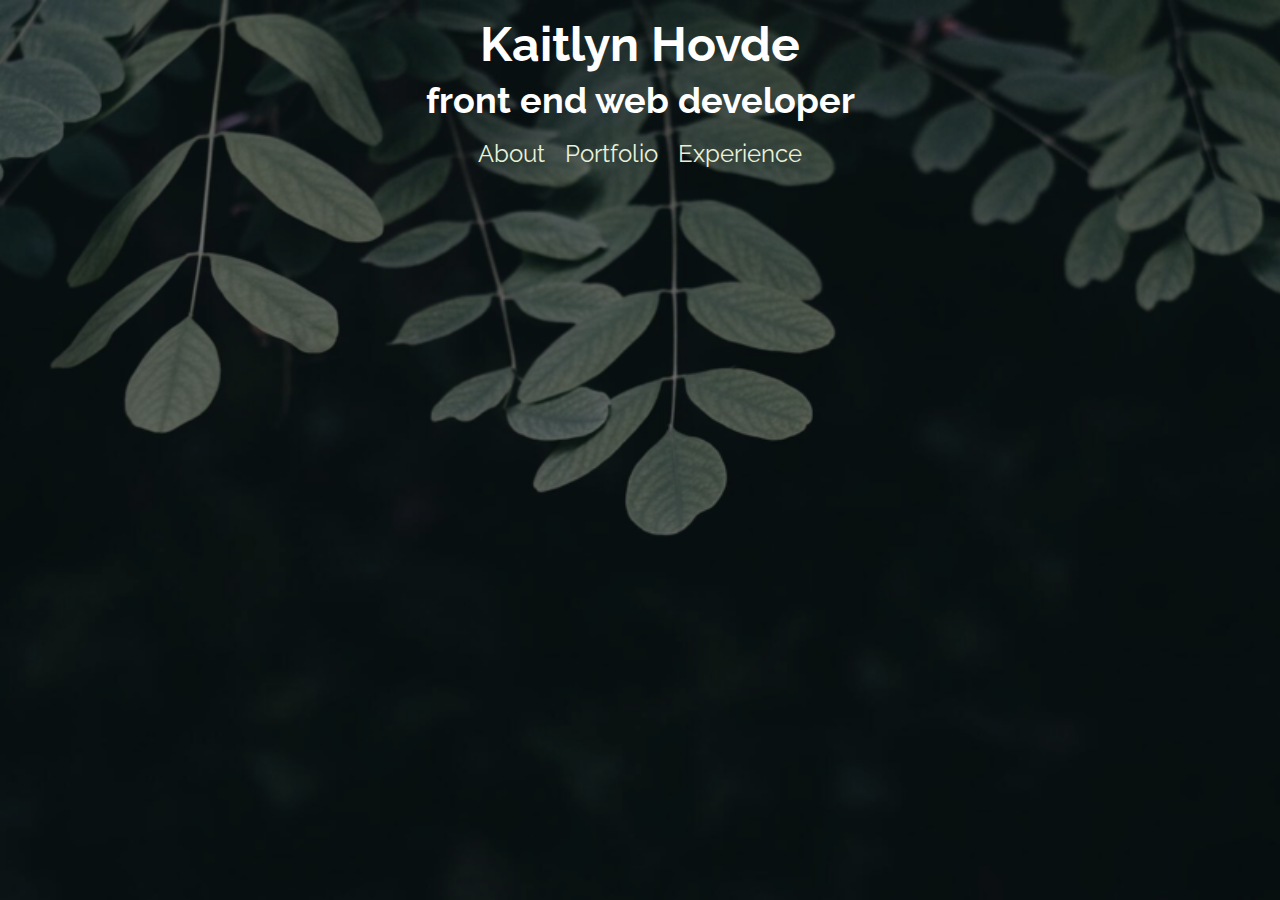
<file: index.html>
<!DOCTYPE html>
<html>
<head>
    <meta charset="UTF-8">
    <meta name="description" content="biography">
    <meta content="width=device-width, initial-scale=1" name="viewport" />
    <link rel="stylesheet" href="style.css">
    <link rel="preconnect" href="https://fonts.googleapis.com">
    <link rel="preconnect" href="https://fonts.gstatic.com" crossorigin>
    <link href="https://fonts.googleapis.com/css2?family=Raleway:wght@100;400;600&display=swap" rel="stylesheet">
    <title>Home - Kaitlyn Hovde</title>
</head>
<body class="home">
    <header>
    <div id="welcome" class="welcome">
        <h1>Kaitlyn Hovde</h1>
        <h2>front end web developer</h2>
        <!-- <h3>where would you like to begin?</h3> -->
        <nav>
            <div class="nav">
                <a href="about.html" class="link link-hover">About</a>
                <a href="portfolio.html" class="link link-hover">Portfolio</a>
                <a href="experience.html" class="link link-hover">Experience</a>
                <a href="contact.html" class="link link-hover" id="contact-link">Contact</a>
            </div>
        </nav>
    </div>
    </header>

    <script src="script.js"></script>
</body>
</html>
</file>
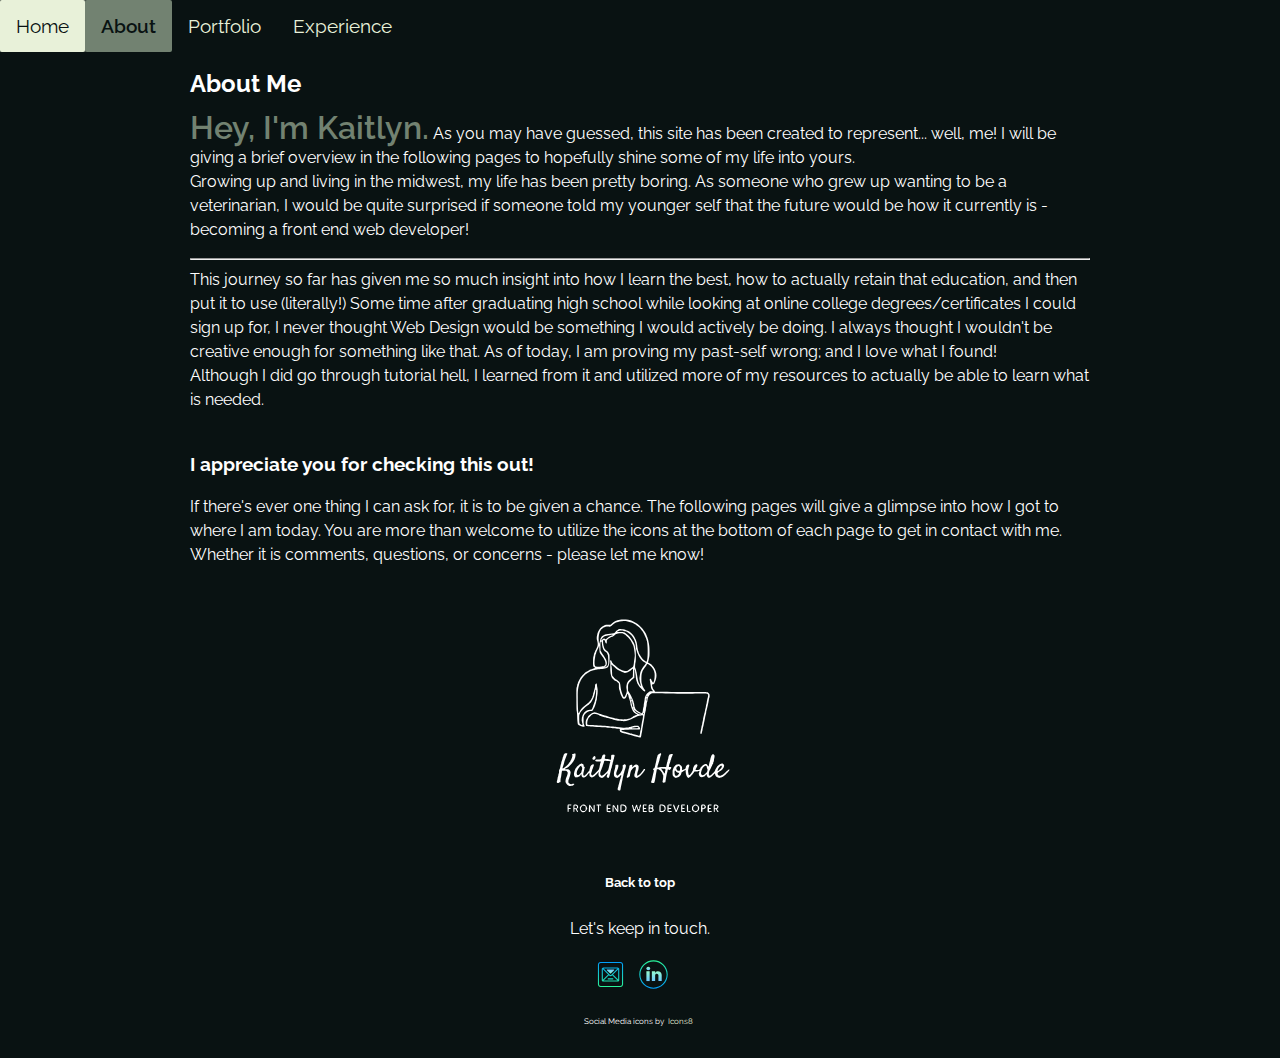
<file: about.html>
<!DOCTYPE html>
<html lang="en">
    <head>
        <meta charset="UTF-8">
        <meta http-equiv="X-UA-Compatible" content="IE=edge">
        <meta name="viewport" content="width=device-width, initial-scale=1.0">
        <link rel="stylesheet" href="style.css">
        <link rel="preconnect" href="https://fonts.googleapis.com">
        <link rel="preconnect" href="https://fonts.gstatic.com" crossorigin>
        <link href="https://fonts.googleapis.com/css2?family=Raleway:wght@100;400;600&display=swap" rel="stylesheet">
        <link rel="stylesheet" href="https://cdnjs.cloudflare.com/ajax/libs/font-awesome/4.7.0/css/font-awesome.min.css">
        <title>About Me - Kaitlyn Hovde</title>
    </head>

    <!-- top navigation bar -->
        <div class="topnav">
            <div id="myLinks">
            <a href="index.html" class="link link-hover">Home</a>
            <a href="about.html" class="link link-hover active">About</a>
            <a href="portfolio.html" class="link link-hover">Portfolio</a>
            <a href="experience.html" class="link link-hover">Experience</a>
            <a href="contact.html" class="link link-hover" id="contact-link">Contact</a>
        </div>
            <a href="javascript:void(0);" class="icon" onclick="myFunction()">
                <i class="fa fa-bars"></i>
            </a>
        </div>

    <!-- content -->

    <body>
        <div class="grid-area content">
            <div id="about-me" class="about-me">
                <h2>About Me</h2>
                <p><b class="fancy">Hey, I'm Kaitlyn.</b> As you may have guessed, this site has been created to represent... well, me! I will be giving a brief overview in the following pages to hopefully shine some of my life into yours. <br>
                Growing up and living in the midwest, my life has been pretty boring. As someone who grew up wanting to be a veterinarian, I would be quite surprised if someone told my younger self that the future would be how it currently is - becoming a front end web developer! <br> <hr>
                This journey so far has given me so much insight into how I learn the best, how to actually retain that education, and then put it to use (literally!) Some time after graduating high school while looking at online college degrees/certificates I could sign up for, I never thought Web Design would be something I would actively be doing. I always thought I wouldn't be creative enough for something like that. As of today, I am proving my past-self wrong; and I love what I found! <br>
                Although I did go through tutorial hell, I learned from it and utilized more of my resources to actually be able to learn what is needed.</p>
            
            
            <div class="aside">            
                <h3>I appreciate you for checking this out! </h3> 
                
                <aside class="aside-lowered">If there's ever one thing I can ask for, it is to be given a chance. The following pages will give a glimpse into how I got to where I am today. You are more than welcome to utilize the icons at the bottom of each page to get in contact with me. Whether it is comments, questions, or concerns - please let me know! </aside>
            </div>
        </div>
    <script src="script.js"></script>        
    </body>



    <footer>
        <div class="footer">
            <img src="svgs/logo-white.svg" height=250px alt="girl with laptop, kaitlyn hovde front end web developer" class="logo">
            <h5 class="link-hover" onclick="toTop()">Back to top</h5>
            <!-- <hr> -->
            <p>Let's keep in touch.</p>
            <div id="contact" class="contact">
                <a href="mailto:kaitlyn.hovde16@3gmail.com" target="_blank"><img src="svgs/gradient-mail-100.svg" height="35px" alt="Email Me" class="email center img-shadow"/></a>
                <a href="https://www.linkedin.com/in/kaitlyn-hovde/" target="_blank"><img src="svgs/gradient2-linkedin-circled-100.svg" height="35px" alt="LinkedIn" class="linkedIn center img-shadow"/></a>
                <a href="https://github.com/hovdek" target="_blank"><img src="svgs/gradient2-github-100.svg" height="35px" alt="Instagram" class="instagram center img-shadow"/></a>               
                <a href="https://www.twitter.com/shadowcodejutsu" target="_blank"><img src="svgs/gradient2-twitter-circled-100.svg" height="35px" alt="Twitter" class="twitter center img-shadow"/></a>     
                <a href="http://kaitlynhovde.wordpress.com" target="_blank"><img src="svgs/gradient-wordpress-100.svg" height="35px" alt="Wordpress" class="wordpress center img-shadow"/></a>        
                <a href="https://www.instagram.com/kthovde/" target="_blank"><img src="svgs/gradient2-instagram-100.svg" height="35px" alt="Instagram" class="instagram center img-shadow"/></a>

            </div>   
            <div class="icon-credit">Social Media icons by <a target="_blank" href="https://icons8.com" class="link-hover">Icons8</a></div> 
        </div>
    </footer>

</html>
</file>
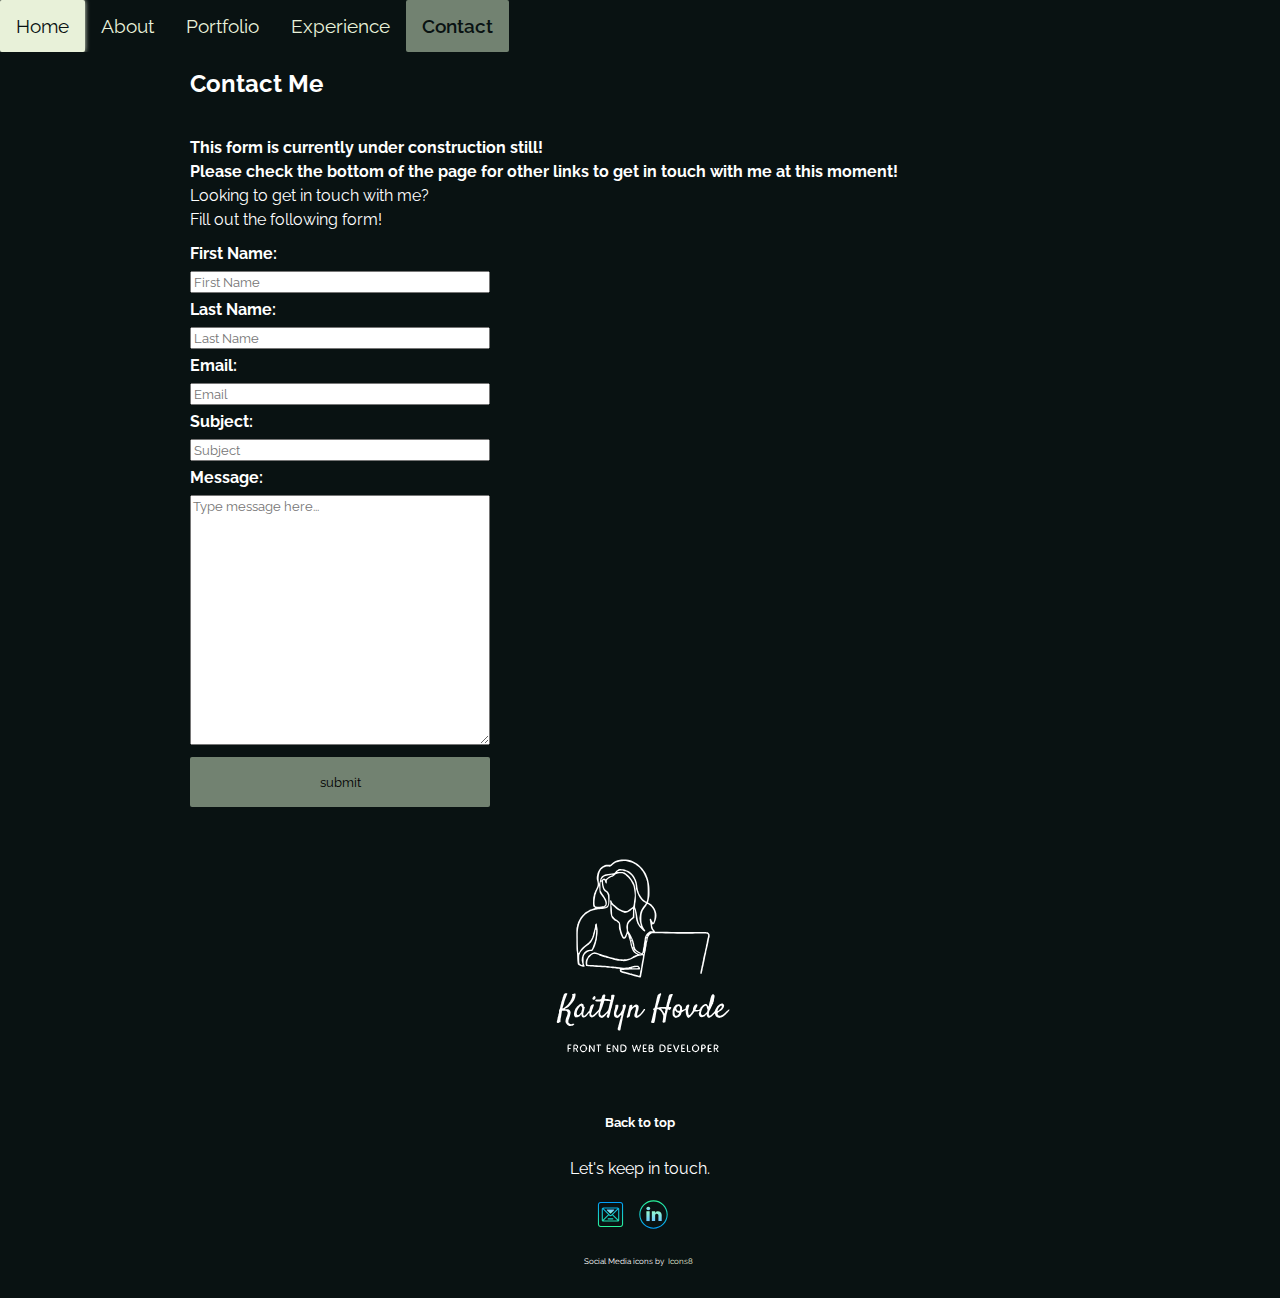
<file: contact.html>
<!DOCTYPE html>
<html lang="en">
    <head>
        <meta charset="UTF-8">
        <meta http-equiv="X-UA-Compatible" content="IE=edge">
        <meta name="viewport" content="width=device-width, initial-scale=1.0">
        <link rel="stylesheet" href="style.css">
        <link rel="preconnect" href="https://fonts.googleapis.com">
        <link rel="preconnect" href="https://fonts.gstatic.com" crossorigin>
        <link href="https://fonts.googleapis.com/css2?family=Raleway:wght@100;400;600&display=swap" rel="stylesheet">
        <link rel="stylesheet" href="https://cdnjs.cloudflare.com/ajax/libs/font-awesome/4.7.0/css/font-awesome.min.css">
        <title>Contact Me - Kaitlyn Hovde</title>
    </head>

    <!-- top navigation bar -->
    <div class="topnav">
        <div id="myLinks">
            <a href="index.html" class="link link-hover">Home</a>
            <a href="about.html" class="link link-hover">About</a>
            <a href="portfolio.html" class="link link-hover">Portfolio</a>
            <a href="experience.html" class="link link-hover">Experience</a>
            <a href="contact.html" class="link link-hover active">Contact</a>
        </div>
    <a href="javascript:void(0);" class="icon" onclick="myFunction()">
        <i class="fa fa-bars"></i>
    </a>
    </div>

    <!-- content -->

    <body>
        <div class="grid-area content">
            <div id="contact" class="contact">
                <h2>Contact Me</h2>
                <div class="aside">
                    <aside class="aside-lowered contact-aside"><b>This form is currently under construction still!<br> Please check the bottom of the page for other links to get in touch with me at this moment!</b>
                        <br>Looking to get in touch with me?<br>Fill out the following form! </aside>
                </div>
                    <form action="action_page.php">
                        <label for="firstName"><b>First Name:</b></label><br>
                        <input type="text" class="form" id="firstName" name="firstName" placeholder="First Name"><br>

                        <label for="lastName"><b>Last Name:</b></label><br>
                        <input type="text" class="form" id="lastName" name="lastName" placeholder="Last Name"><br>

                        <label for="contactEmail"><b>Email:</b></label><br>
                        <input type="text" class="form" id="contactEmail" name="contactEmail" placeholder="Email"><br>

                        <label for="subject"><b>Subject:</b></label><br>
                        <input type="text" class="form" id="subject" name="subject" placeholder="Subject"><br>

                        <label for="message"><b>Message:</b></label><br>
                        <textarea class="form message" id="message" name="message" placeholder="Type message here..."></textarea><br>

                        <input type="submit" value="submit" class="submit">

                    </form>

            

        </div>
    <script src="script.js"></script>        
    </body>



    <footer>
        <div class="footer">
            <img src="svgs/logo-white.svg" height=250px alt="girl with laptop, kaitlyn hovde front end web developer" class="logo">

            <h5 class="link-hover" onclick="toTop()">Back to top</h5>
            <!-- <hr> -->
            <p>Let's keep in touch.</p>
            <div id="contact" class="social-contact">
                <a href="mailto:kaitlyn.hovde16@3gmail.com" target="_blank"><img src="svgs/gradient-mail-100.svg" height="35px" alt="Email Me" class="email center img-shadow"/></a>
                <a href="https://www.linkedin.com/in/kaitlyn-hovde/" target="_blank"><img src="svgs/gradient2-linkedin-circled-100.svg" height="35px" alt="LinkedIn" class="linkedIn center img-shadow"/></a>
                <a href="https://github.com/hovdek" target="_blank"><img src="svgs/gradient2-github-100.svg" height="35px" alt="Instagram" class="instagram center img-shadow"/></a>               
                <a href="https://www.twitter.com/shadowcodejutsu" target="_blank"><img src="svgs/gradient2-twitter-circled-100.svg" height="35px" alt="Twitter" class="twitter center img-shadow"/></a>     
                <a href="http://kaitlynhovde.wordpress.com" target="_blank"><img src="svgs/gradient-wordpress-100.svg" height="35px" alt="Wordpress" class="wordpress center img-shadow"/></a>        
                <a href="https://www.instagram.com/kthovde/" target="_blank"><img src="svgs/gradient2-instagram-100.svg" height="35px" alt="Instagram" class="instagram center img-shadow"/></a>

            </div>   
            <div class="icon-credit">Social Media icons by <a target="_blank" href="https://icons8.com" class="link-hover">Icons8</a></div> 
        </div>
    </footer>

</html>
</file>
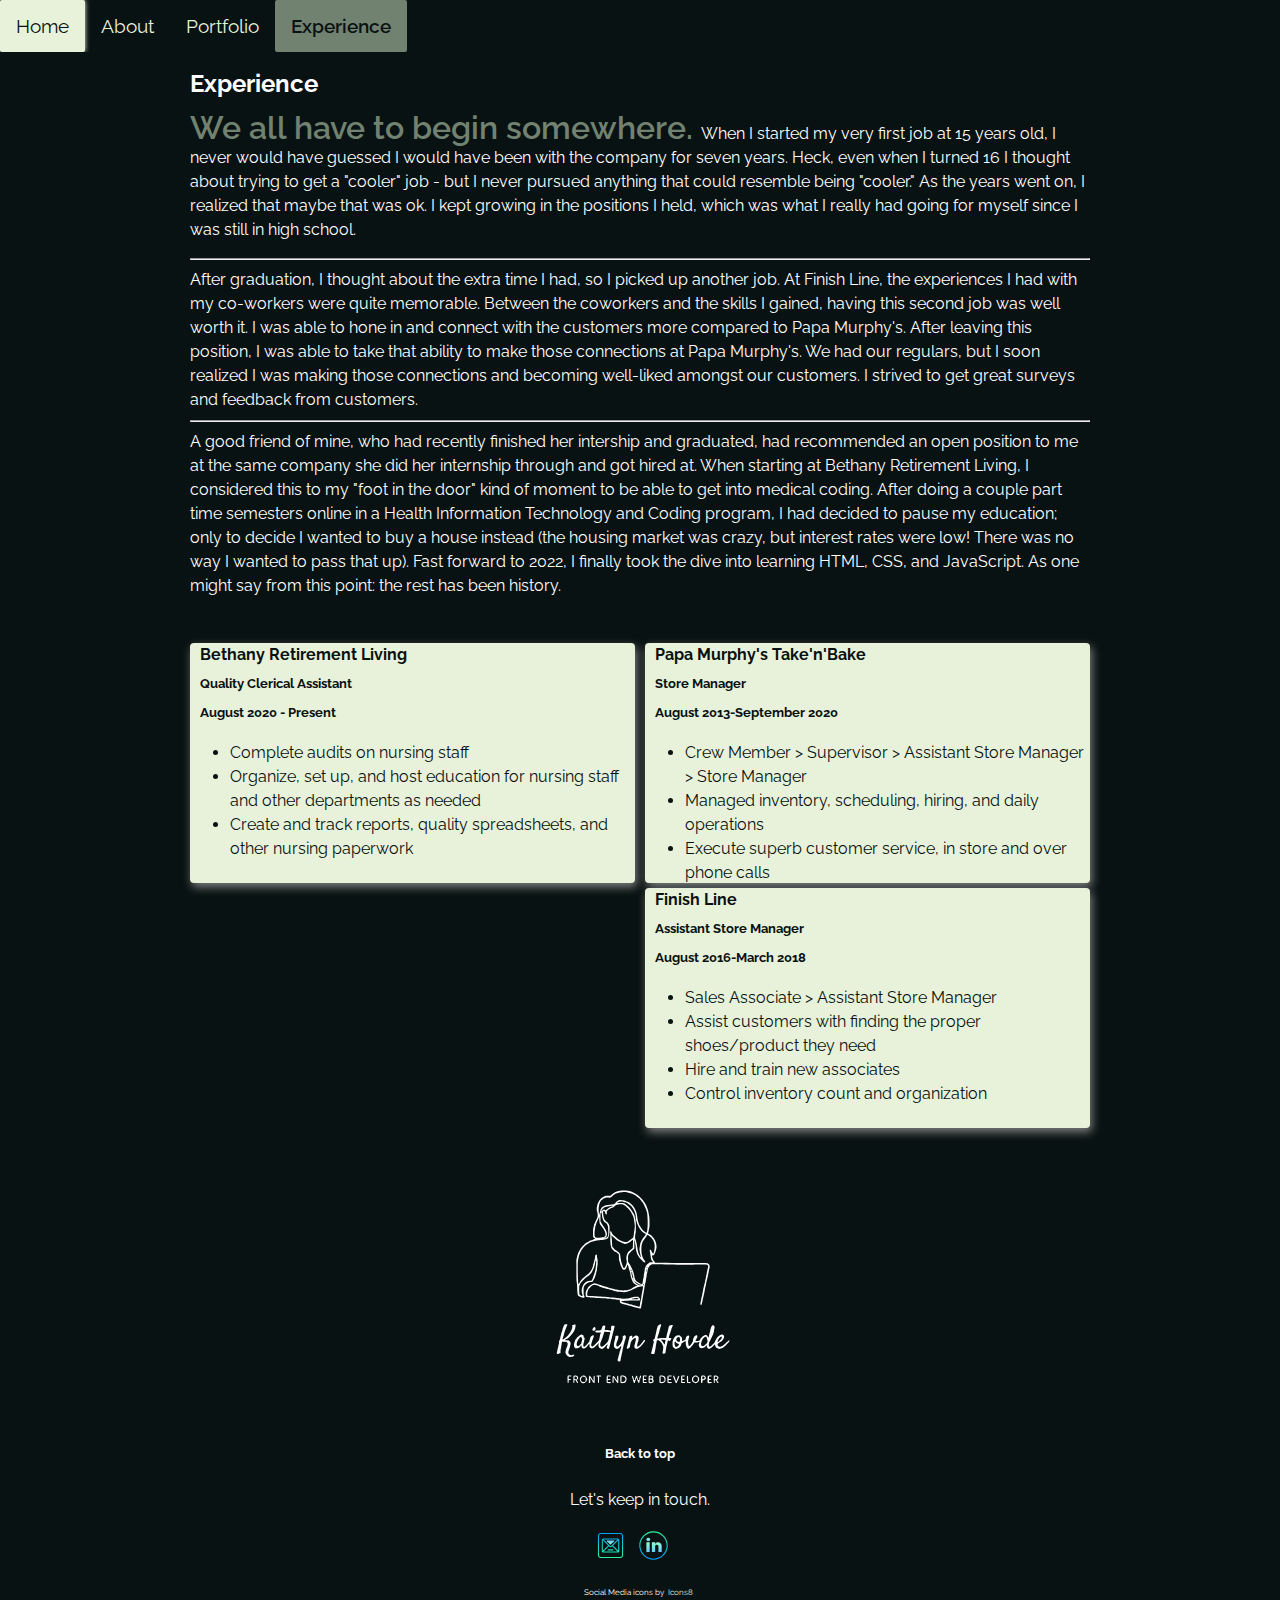
<file: experience.html>
<!DOCTYPE html>
<html lang="en">
    <head>
        <meta charset="UTF-8">
        <meta http-equiv="X-UA-Compatible" content="IE=edge">
        <meta name="viewport" content="width=device-width, initial-scale=1.0">
        <link rel="stylesheet" href="style.css">
        <link rel="preconnect" href="https://fonts.googleapis.com">
        <link rel="preconnect" href="https://fonts.gstatic.com" crossorigin>
        <link href="https://fonts.googleapis.com/css2?family=Raleway:wght@100;400;600&display=swap" rel="stylesheet">
        <link rel="stylesheet" href="https://cdnjs.cloudflare.com/ajax/libs/font-awesome/4.7.0/css/font-awesome.min.css">
        <title>Experience - Kaitlyn Hovde</title>
    </head>

    <!-- top navigation bar -->
    <div class="topnav">
        <div id="myLinks">
            <a href="index.html" class="link link-hover">Home</a>
            <a href="about.html" class="link link-hover">About</a>
            <a href="portfolio.html" class="link link-hover">Portfolio</a>
            <a href="experience.html" class="link link-hover active">Experience</a>
            <a href="contact.html" class="link link-hover" id="contact-link">Contact</a>
        </div>
    <a href="javascript:void(0);" class="icon" onclick="myFunction()">
        <i class="fa fa-bars"></i>
    </a>
    </div>

    <!-- content -->

    <body>
        <div id="careers" class="careers content">
            <h2>Experience</h2>
            <p><b class="fancy">We all have to begin somewhere. </b> When I started my very first job at 15 years old, I never would have guessed I would have been with the company for seven years. Heck, even when I turned 16 I thought about trying to get a "cooler" job - but I never pursued anything that could resemble being "cooler." As the years went on, I realized that maybe that was ok. I kept growing in the positions I held, which was what I really had going for myself since I was still in high school. <br><hr>
            After graduation, I thought about the extra time I had, so I picked up another job. At Finish Line, the experiences I had with my co-workers were quite memorable. Between the coworkers and the skills I gained, having this second job was well worth it. I was able to hone in and connect with the customers more compared to Papa Murphy's. After leaving this position, I was able to take that ability to make those connections at Papa Murphy's. We had our regulars, but I soon realized I was making those connections and becoming well-liked amongst our customers. I strived to get great surveys and feedback  from customers. <br><hr>
            A good friend of mine, who had recently finished her intership and graduated, had recommended an open position to me at the same company she did her internship through and got hired at. When starting at Bethany Retirement Living, I considered this to my "foot in the door" kind of moment to be able to get into medical coding. After doing a couple part time semesters online in a Health Information Technology and Coding program, I had decided to pause my education; only to decide I wanted to buy a house instead (the housing market was crazy, but interest rates were low! There was no way I wanted to pass that up). Fast forward to 2022, I finally took the dive into learning HTML, CSS, and JavaScript. As one might say from this point: the rest has been history.
        </p>
                <br>
                <div class="card-grid">
                    <div>
                        <section class="card1 card">
                            <h4>Bethany Retirement Living</h4>
                            <h5>Quality Clerical Assistant</h5>
                            <h5>August 2020 - Present</h5>
                            <ul>
                                <li>Complete audits on nursing staff</li>
                                <li>Organize, set up, and host education for nursing staff and other departments as needed</li>
                                <li>Create and track reports, quality spreadsheets, and other nursing paperwork</li>
                            </ul>

    
                        </section>
    
                    </div>
                    <div>
                        <section class="card2 card">
                            <h4>Papa Murphy's Take'n'Bake</h4>
                            <h5>Store Manager</h5>
                            <h5>August 2013-September 2020</h5>
                            <ul>
                                <li>Crew Member > Supervisor > Assistant Store Manager > Store Manager</li>
                                <li>Managed inventory, scheduling, hiring, and daily operations</li>
                                <li>Execute superb customer service, in store and over phone calls</li>
                            </ul>
    
                        </section>
                        <section class="card3 card">
                            <h4>Finish Line</h4>
                            <h5>Assistant Store Manager</h5>
                            <h5>August 2016-March 2018</h5>
                            <ul>
                                <li>Sales Associate > Assistant Store Manager</li>
                                <li>Assist customers with finding the proper shoes/product they need</li>
                                <li>Hire and train new associates</li>
                                <li>Control inventory count and organization</li>
                            </ul>
    
                        </section>
    
                    </div>
    
    </div>
    <script src="script.js"></script>
    </body>

    <script src="script.js"></script>

    <footer>
        <div class="footer">
            <img src="svgs/logo-white.svg" height=250px alt="girl with laptop, kaitlyn hovde front end web developer" class="logo">

            <h5 class="link-hover" onclick="toTop()">Back to top</h5>
            <!-- <hr> -->
            <p>Let's keep in touch.</p>
            <div id="contact" class="contact">
                <a href="mailto:kaitlyn.hovde16@3gmail.com" target="_blank"><img src="svgs/gradient-mail-100.svg" height="35px" alt="Email Me" class="email center img-shadow"/></a>
                <a href="https://www.linkedin.com/in/kaitlyn-hovde/" target="_blank"><img src="svgs/gradient2-linkedin-circled-100.svg" height="35px" alt="LinkedIn" class="linkedIn center img-shadow"/></a>
                <a href="https://github.com/hovdek" target="_blank"><img src="svgs/gradient2-github-100.svg" height="35px" alt="Instagram" class="instagram center img-shadow"/></a>               
                <a href="https://www.twitter.com/shadowcodejutsu" target="_blank"><img src="svgs/gradient2-twitter-circled-100.svg" height="35px" alt="Twitter" class="twitter center img-shadow"/></a>     
                <a href="http://kaitlynhovde.wordpress.com" target="_blank"><img src="svgs/gradient-wordpress-100.svg" height="35px" alt="Wordpress" class="wordpress center img-shadow"/></a>        
                <a href="https://www.instagram.com/kthovde/" target="_blank"><img src="svgs/gradient2-instagram-100.svg" height="35px" alt="Instagram" class="instagram center img-shadow"/></a>

            </div>   
            <div class="icon-credit">Social Media icons by <a target="_blank" href="https://icons8.com" class="link-hover">Icons8</a></div> 
        </div>
    </footer>

</html>
</file>
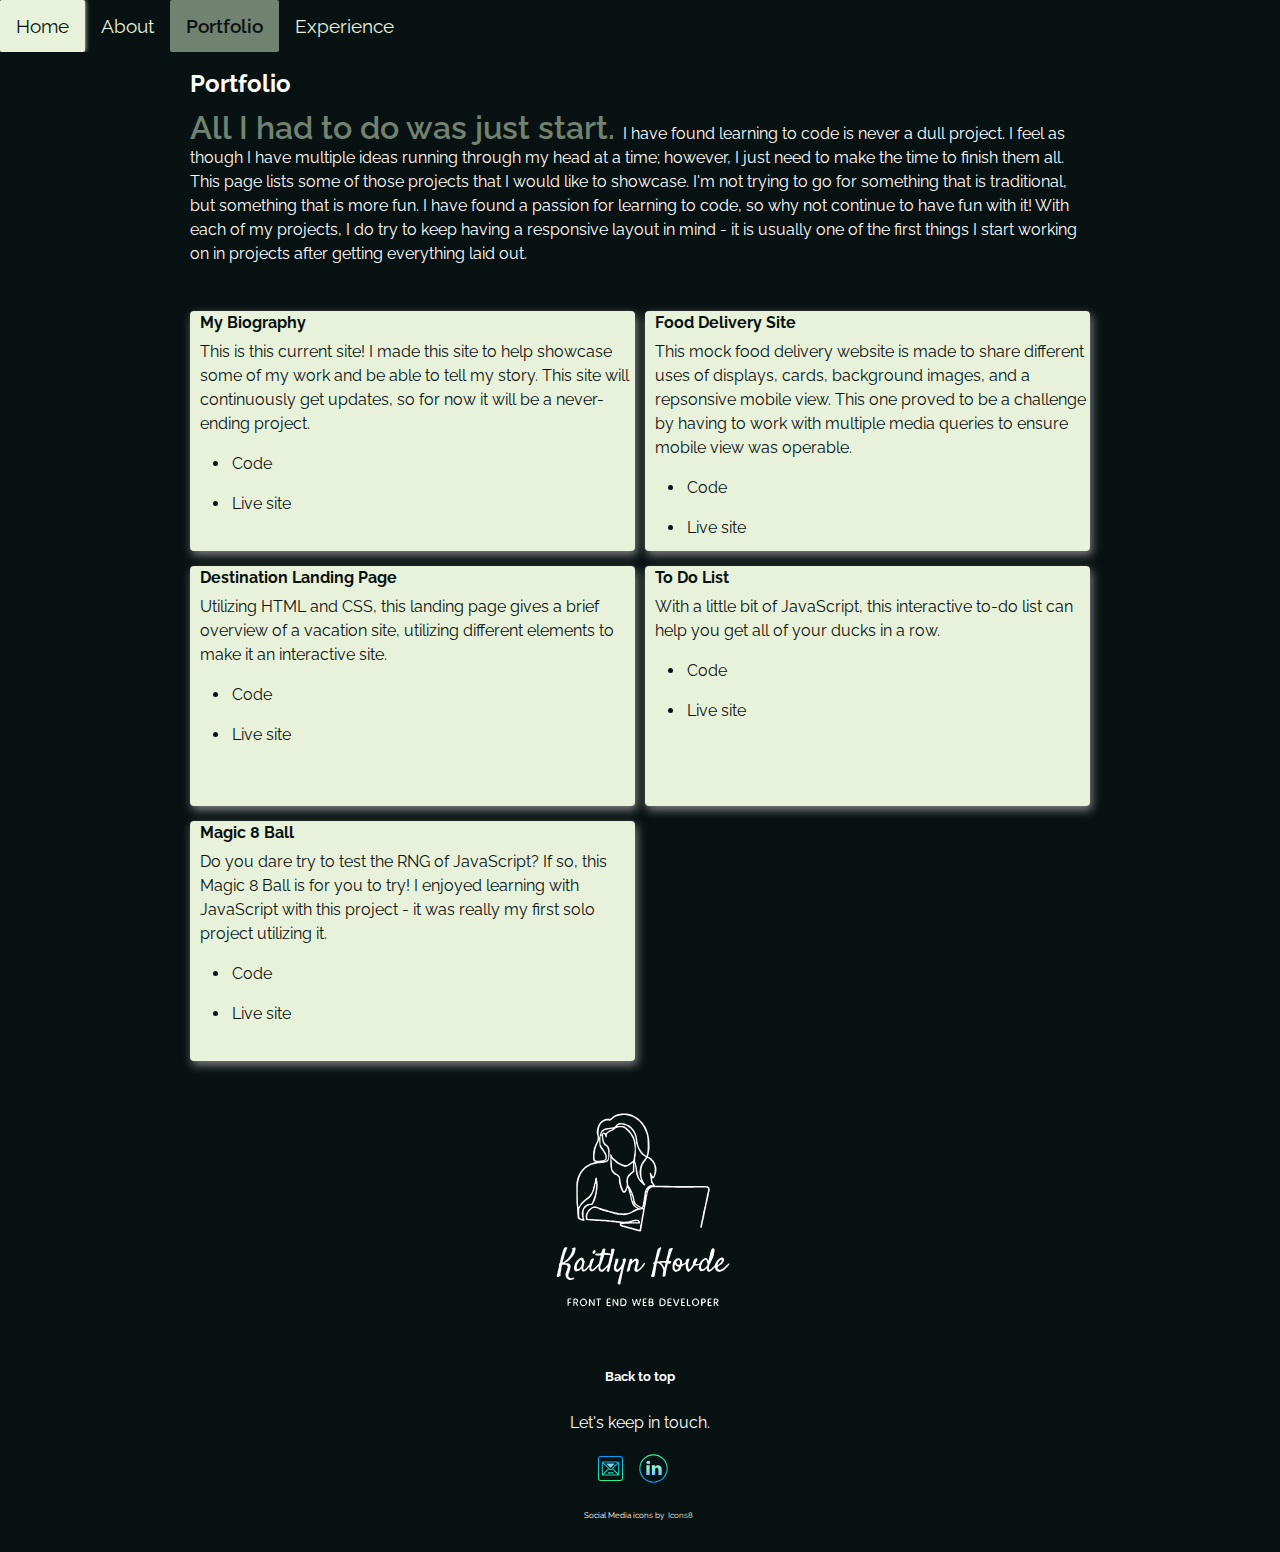
<file: portfolio.html>
<!DOCTYPE html>
<html lang="en">
    <head>
        <meta charset="UTF-8">
        <meta http-equiv="X-UA-Compatible" content="IE=edge">
        <meta name="viewport" content="width=device-width, initial-scale=1.0">
        <link rel="stylesheet" href="style.css">
        <link rel="preconnect" href="https://fonts.googleapis.com">
        <link rel="preconnect" href="https://fonts.gstatic.com" crossorigin>
        <link href="https://fonts.googleapis.com/css2?family=Raleway:wght@100;400;600&display=swap" rel="stylesheet">
        <link rel="stylesheet" href="https://cdnjs.cloudflare.com/ajax/libs/font-awesome/4.7.0/css/font-awesome.min.css">
        <title>Portfolio - Kaitlyn Hovde</title>
    </head>

    <!-- top navigation bar -->
    <div class="topnav">
        <div id="myLinks">
            <a href="index.html" class="link link-hover">Home</a>
            <a href="about.html" class="link link-hover">About</a>
            <a href="portfolio.html" class="link link-hover active">Portfolio</a>
            <a href="experience.html" class="link link-hover">Experience</a>
            <a href="contact.html" class="link link-hover" id="contact-link">Contact</a>
        </div>
    <a href="javascript:void(0);" class="icon" onclick="myFunction()">
        <i class="fa fa-bars"></i>
    </a>
    </div>

    <!-- content -->

    <body>
        <div id="coding" class="coding content">
            <h2>Portfolio</h2>
            <p><b class="fancy">All I had to do was just start. </b> I have found learning to code is never a dull project. I feel as though I have multiple ideas running through my head at a time; however, I just need to make the time to finish them all. This page lists some of those projects that I would like to showcase. I'm not trying to go for something that is traditional, but something that is more fun. I have found a passion for learning to code, so why not continue to have fun with it! With each of my projects, I do try to keep having a responsive layout in mind - it is usually one of the first things I start working on in projects after getting everything laid out. </p>
            <br>
            <div class="card-grid">
                <div>
                    <section class="card1 card">
                        <h4>My Biography</h4>
                        <p>This is this current site! I made this site to help showcase some of my work and be able to tell my story. This site will continuously get updates, so for now it will be a never-ending project.</p>
                        <ul>
                            <li><p><a href="https://github.com/hovdek/biography-resume" target="_blank" class="card-link">Code</a></p></li>
                            <li><p><a href="https://kaitlynhovde.netlify.app/" target="_blank" class="card-link">Live site</a></p></li>
                        </ul>

                    </section>

                </div>
                <div>
                    <section class="card2 card">
                        <h4>Food Delivery Site</h4>
                        <p>This mock food delivery website is made to share different uses of displays, cards, background images, and a repsonsive mobile view. This one proved to be a challenge by having to work with multiple media queries to ensure mobile view was operable. </p>
                        <ul>
                            <li><p><a href="https://github.com/hovdek/fresh-food-delivered" target="_blank" class="card-link">Code</a></p></li>
                            <li><p><a href="https://fresh-food-delivered.netlify.app/" target="_blank" class="card-link">Live site</a></p></li>
                        </ul>

                    </section>

                </div>

                <div>
                    <section class="card3 card">
                        <h4>Destination Landing Page</h4>
                        <p>Utilizing HTML and CSS, this landing page gives a brief overview of a vacation site, utilizing different elements to make it an interactive site. </p>
                        <ul>
                            <li><p><a href="https://github.com/hovdek/destination" target="_blank" class="card-link">Code</a></p></li>
                            <li><p><a href="https://khdestination.netlify.app/" target="_blank" class="card-link">Live site</a></p></li>
                        </ul>

                    </section>

                </div>

                <div>
                    <section class="card4 card">
                        <h4>To Do List</h4>
                        <p>With a little bit of JavaScript, this interactive to-do list can help you get all of your ducks in a row. </p>
                        <ul>
                            <li><p><a href="https://github.com/hovdek/laundry-list" target="_blank" class="card-link">Code</a></p></li>
                            <li><p><a href="https://laundry-list.netlify.app/" target="_blank" class="card-link">Live site</a></p></li>
                        </ul>

                    </section>

                </div>

                <div>
                    <section class="card5 card">
                        <h4>Magic 8 Ball</h4>
                        <p>Do you dare try to test the RNG of JavaScript? If so, this Magic 8 Ball is for you to try! I enjoyed learning with JavaScript with this project - it was really my first solo project utilizing it.</p>
                        <ul>
                            <li><p><a href="https://github.com/hovdek/magic8ball" target="_blank" class="card-link">Code</a></p></li>
                            <li><p><a href="https://hovdek-magic8ball.netlify.app/" target="_blank" class="card-link">Live site</a></p></li>
                        </ul>

                    </section>

                </div>
                
            </div>
            <div class="hidden-aside">
                <h3>Aside</h3>
                <aside class="aside-lowered">These projects have been such a great, educational way for me to continue my learning. I will be continuing to update this page with more projects in the future!</aside>
            </div>
        </div>
        <script src="script.js"></script>
    </body>

    <script src="script.js"></script>

    <footer>
        <div class="footer">
            <img src="svgs/logo-white.svg" height=250px alt="girl with laptop, kaitlyn hovde front end web developer" class="logo">

            <h5 class="link-hover" onclick="toTop()">Back to top</h5>
            <!-- <hr> -->
            <p>Let's keep in touch.</p>
            <div id="contact" class="contact">
                <a href="mailto:kaitlyn.hovde16@3gmail.com" target="_blank"><img src="svgs/gradient-mail-100.svg" height="35px" alt="Email Me" class="email center img-shadow"/></a>
                <a href="https://www.linkedin.com/in/kaitlyn-hovde/" target="_blank"><img src="svgs/gradient2-linkedin-circled-100.svg" height="35px" alt="LinkedIn" class="linkedIn center img-shadow"/></a>
                <a href="https://github.com/hovdek" target="_blank"><img src="svgs/gradient2-github-100.svg" height="35px" alt="Instagram" class="instagram center img-shadow"/></a>               
                <a href="https://www.twitter.com/shadowcodejutsu" target="_blank"><img src="svgs/gradient2-twitter-circled-100.svg" height="35px" alt="Twitter" class="twitter center img-shadow"/></a>     
                <a href="http://kaitlynhovde.wordpress.com" target="_blank"><img src="svgs/gradient-wordpress-100.svg" height="35px" alt="Wordpress" class="wordpress center img-shadow"/></a>        
                <a href="https://www.instagram.com/kthovde/" target="_blank"><img src="svgs/gradient2-instagram-100.svg" height="35px" alt="Instagram" class="instagram center img-shadow"/></a>

            </div>   
            <div class="icon-credit">Social Media icons by <a target="_blank" href="https://icons8.com" class="link-hover">Icons8</a></div> 
        </div>
    </footer>

</html>
</file>
<file: style.css>
* {
    font-family: 'Raleway', sans-serif;
    box-sizing: border-box;
}

/* ************ */
/*  grid area  */
/* ************ */

/*

.about-me {
    grid-area: about-me;
}

.aside1 {
    grid-area: aside1;
}

.aside2 {
    grid-area: aside2;
}

.aside3 {
    grid-area: aside3;
}

.coding {
    grid-area: coding;
}

.careers {
    grid-area: careers;
}


.grid-area {
    display: grid;
    grid-template-columns: 1fr 1fr 1fr;
    grid-template-areas: 
    "about-me about-me aside1"
    "aside3 coding coding"
    "careers careers aside2";
    grid-gap: 10px;
}

*/

/* ************ */
/*   elements   */
/* ************ */

#contact-link {
    display: none;
}

/* index */
header {
    display: flex;
    position: relative;
    background-color: #091212;
    background-image: url('plant-850x567.png');
    background-repeat: no-repeat;
    background-size: cover;
    height: 100vh;
    max-height: 100vh;
    margin: auto;
    text-align: center;
}

.welcome {
    font-size: 1.5rem;
    display: inline-block;
    margin: 0 auto;
}

.nav a {
    margin: auto 5px;
}

/* nav bar */
.topnav {
    background-color: #091212;
    overflow: hidden;
}

.topnav a {
    float: left;
    text-align: center;
    padding: 14px 16px;
    text-decoration: none;
    font-size: 1.2rem;
}

.topnav a.active {
    background-color: #728271;
    color: #091212;
    font-weight: 600;
    border-radius: 2px;
}

.card1 {
    grid-area: card1;
}

.card2 {
    grid-area: card2;
}

.card3 {
    grid-area: card3;
}

.card {
    background-color: #e8f1d9;
    color: #091212;
    box-shadow: 2px 4px 10px gray;
    border-radius: 4px;
    transition: 0.2s;
    font-weight: bold;
    height: 240px;
    font-weight: 400;
}

.card:hover {
    transform: scale(1.1);
    transition: 0.2s;
}

.card-link {
    color: #091212;
}

.card-link:hover {
    text-decoration: underline;
}

.card-grid {
    display: grid;
    grid-template-columns: 1fr 1fr;
    grid-template-areas: "card1 card2"
                         "card3 .";
    gap: 10px;
}

.card > h4,
.card > p,
.card > h5 {
    margin: 5px 0 3px 10px;
}


/* content on pages */
body {
    box-sizing: border-box;
    display: block;
    margin: 0px;
    background-color: #091212;
    color: white;
    font-weight: 400;
    line-height: 1.5em;
    word-wrap: break-word;
}

a, .link {
    text-decoration: none;
    color: #e8f1d9;
    padding: 2px;
}

.aside {
    margin-top: 40px;
}

.hidden-aside {
    display: none;
}

footer  {
    margin-top: 25px;
    padding-bottom: 25px;
    display: flex;
    width: 100%;
    justify-content: center;
    text-align: center;
}

.content {
    margin: 0 auto;
    
}


/* ************ */
/*    classes   */
/* ************ */

.fancy {
    font-size: 2em;
    color: #728271;
    font-weight: 600;
}

.link-hover:hover {
    transition: 0.25s;
    background-color: #e8f1d9;
    color: #091212;
    border-radius: 2px;
    box-shadow: 0px 0px 5px #e8f1d9;
}

.link-hover:focus {
    transition: 0.25s;
    background-color: #e8f1d9;
    color: #091212;
    border-radius: 2px;
    box-shadow: 0px 0px 5px #e8f1d9;
}

/* .img-shadow:hover {
    transition: 0.2s;
    box-shadow: 0px 0px 5px #e8f1e8;
    border-radius: 50px;
} */


.icon-credit {
    font-size: 0.5em;
    margin-top: 10px;
}

.wordpress,
.instagram,
.twitter {
    display: none;
}

.form:focus {
    accent-color: #728271;
}

.contact-aside {
    margin-bottom: 10px;
}

.submit {
    width: 300px;
    height: 50px;
    background-color: #728271;
    border-style: none;
    border-radius: 2px;
}



.submit:hover {
    box-shadow: 0px 0px 5px #e8f1d9;
    font-weight: bold;
}

/* ************ */
/*     id's     */
/* ************ */

#firstName, #lastName, #contactEmail, #subject, #message {
    width: 300px;
    margin: 5px 0;
}

#message {
    height: 250px;
}

/* ************ */
/* media queries */
/* ************ */

@media screen and (min-width: 900px) {
    .content {
        width: 900px;
    }

}

@media screen and (min-width:499px) and (max-width: 899px) {
    .content {
        word-wrap: break-word;
        display: inline-block;
    }


}

@media screen and (min-width: 499px) {
    .icon {
        display: none;
    }
    


}

@media handheld, only screen and (max-width: 499px) {
    .card-grid {
        display: grid;
        grid-template-columns: 1fr;
        grid-template-areas: "card1"
                             "card2"
                             "card3";
    }

    .card {
        height: 300px;
    }
 
    /* .grid-area {
        display: grid;
        grid-template-columns: 1fr;
        grid-template-areas:
        "about-me"
        "aside1"
        "coding"
        "aside3"
        "careers"
        "aside2";
    } */

    /* landing page */
    h2 {
        line-height: 1.2em;
    }

    /* nav hamburger */
    .topnav #myLinks {
        display: none;
    }
    
    .topnav a.icon {
        color: #e8f1d9;
        display: block;
        position: absolute;
        right: 0;
        top: 0;
    }

    .topnav a:hover {
        background-color: #728271;
        color: #091212;
        border-radius: 2px;
    }

    .active {
        background-color: #091212;
        color: #e8f1d9;
    }

    /* content */
   aside, .content  {
        max-width: 100%;
        word-wrap: break-word;
        max-width: 320px;
    }

    .logo {
        display: none;
    }

    .aside-lowered, .aside-lowered, .aside-lowered {
        margin-top: 0;
    }


}
</file>
